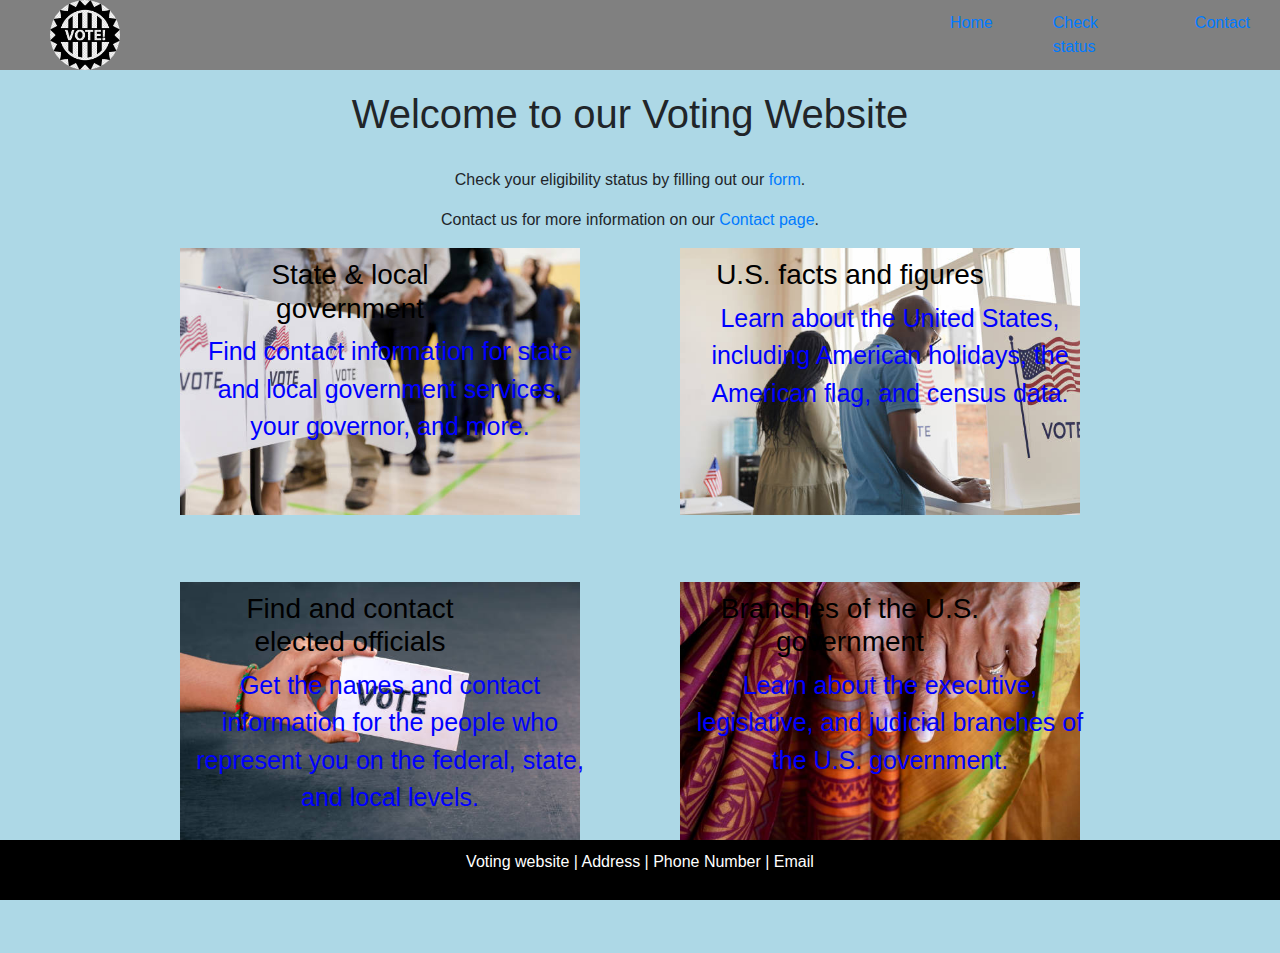
<file: index.html>
<!DOCTYPE html>
<html lang="en">

<head>
  <meta charset="UTF-8" />
  <meta http-equiv="X-UA-Compatible" content="IE=edge" />
  <meta name="viewport" content="width=device-width, initial-scale=1.0" />
  <script src="js/jquery-3.6.4.js"></script>
  <script src="js/script.js"></script>
  <link rel="stylesheet" href="css/bootstrap.css" type="text/css" />
  <link rel="stylesheet" href="css/style.css" type="text/css" />
  <link rel="icon" href="img/logo.jpeg" />
  <title>Voting Website</title>
</head>

<body>
  <nav>
    <img src="/img/logo.jpeg" alt="Logo" />
    <ul>
      <li><a href="/index.html">Home</a></li>
      <li><a href="/landing.html">Check status</a></li>
      <li>
        <a href="https://www.usa.gov/agencies/federal-election-commission">Contact</a>
      </li>
    </ul>
  </nav>
  <div class="container">
    <div class="welcome">
      <h1>Welcome to our Voting Website</h1>
      <p>Check your eligibility status by filling out our <a href="/landing.html">form</a>.</p>
      <p>Contact us for more information on our <a href="/contact.html">Contact page</a>.</p>
    </div>
    <div class="box-container">
      <div class="box">
        <img src="/img/istockphoto-1203196311-612x612.jpg" alt="Box 1">
        <a href="https://www.usa.gov/state-local-governments">
          <h3>State & local government</h3>
          <p>Find contact information for state and local government services, your governor, and more.</p>
        </a>
      </div>
      <div class="box">
        <img src="/img/istockphoto-1272497403-612x612.jpg" alt="Box 2">
        <a href="https://www.usa.gov/facts-figures">
          <h3>U.S. facts and figures</h3>
          <p>Learn about the United States, including American holidays, the American flag, and census data.</p>
        </a>
      </div>
    </div>
    <div class="box-container2">
      <div class="box">
        <img src="/img/istockphoto-1148772322-612x612.jpg" alt="Box 3">
        <a href="https://www.usa.gov/elected-officials">
          <h3>Find and contact elected officials</h3>
          <p>Get the names and contact information for the people who represent you on the federal, state, and local
            levels.</p>
        </a>
      </div>
      <div class="box">
        <img src="/img/istockphoto-1175482282-612x612.jpg" alt="Box 3" />
        <a href="">
          <h3>Branches of the U.S. government</h3>
          <p>Learn about the executive, legislative, and judicial branches of the U.S. government.</p>
        </a>
      </div>
    </div>
  </div>  
    <div class="footer">
      <p>Voting website | Address | Phone Number | Email</p>
    </div>
</body>

</html>
</file>
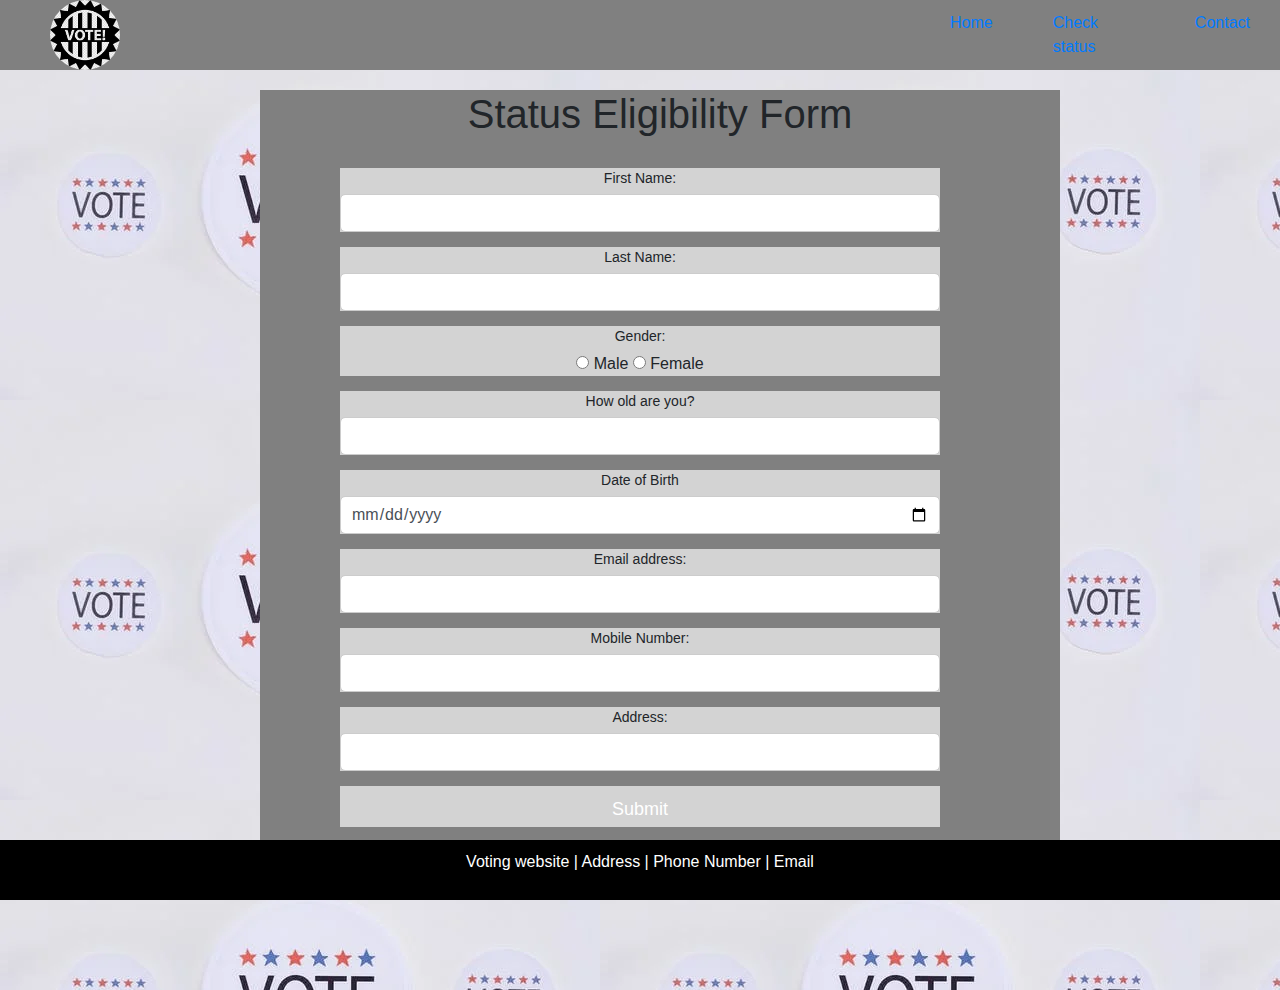
<file: landing.html>
<!DOCTYPE html>
<html lang="en">
  <head>
    <meta charset="UTF-8" />
    <meta http-equiv="X-UA-Compatible" content="IE=edge" />
    <meta name="viewport" content="width=device-width, initial-scale=1.0" />
    <script src="js/jquery-3.6.4.js"></script>
    <script src="js/script.js"></script>
    <link rel="stylesheet" href="css/bootstrap.css" type="text/css" />
    <link rel="stylesheet" href="css/style.css" type="text/css" />
    <link rel="icon" href="img/logo.jpeg" />
    <title>Voting Website || Check your eligibility</title>
  </head>
  
  <body class="background">
    <nav>
      <img src="/img/logo.jpeg" alt="Logo" />
      <ul>
        <li><a href="/index.html">Home</a></li>
        <li><a href="/landing.html">Check status</a></li>
        <li>
          <a href="https://www.usa.gov/agencies/federal-election-commission"
            >Contact</a
          >
        </li>
      </ul>
    </nav>
    <div class="container">
      <form id="age-form">
        <h1>Status Eligibility Form</h1>
        <div class="form-group">
          <label for="name">First Name:</label>
          <input id="name" class="form-control" type="text" required />
        </div>
        <div class="form-group">
          <label for="name1">Last Name:</label>
          <input id="name1" class="form-control" type="text" required />
        </div>
        <div class="form-group">
          <label for="gender">Gender:</label>
          <input type="radio" name="gender" value="male" /> Male
          <input type="radio" name="gender" value="female" /> Female
        </div>
        <div class="form-group">
          <label for="age">How old are you?</label>
          <input type="number" class="form-control" id="age" name="age" />
        </div>
        <div class="form-group">
          <label for="date">Date of Birth</label>
          <input id="date" class="form-control" type="date" />
        </div>
        <div class="form-group">
          <label for="email">Email address:</label>
          <input id="email" class="form-control" type="text" required />
        </div>
        <div class="form-group">
          <label for="number">Mobile Number:</label>
          <input id="number" class="form-control" type="number" required />
        </div>
        <div class="form-group">
          <label for="address">Address:</label>
          <input id="address" class="form-control" type="text" required />
        </div>
        <div class="form-group">
          <input type="submit" class="form-control" value="Submit" />
        </div>
      </form>
    </div>
    <div class="footer">
      <p>Voting website | Address | Phone Number | Email</p>
    </div>
  </body>
</html>
</file>
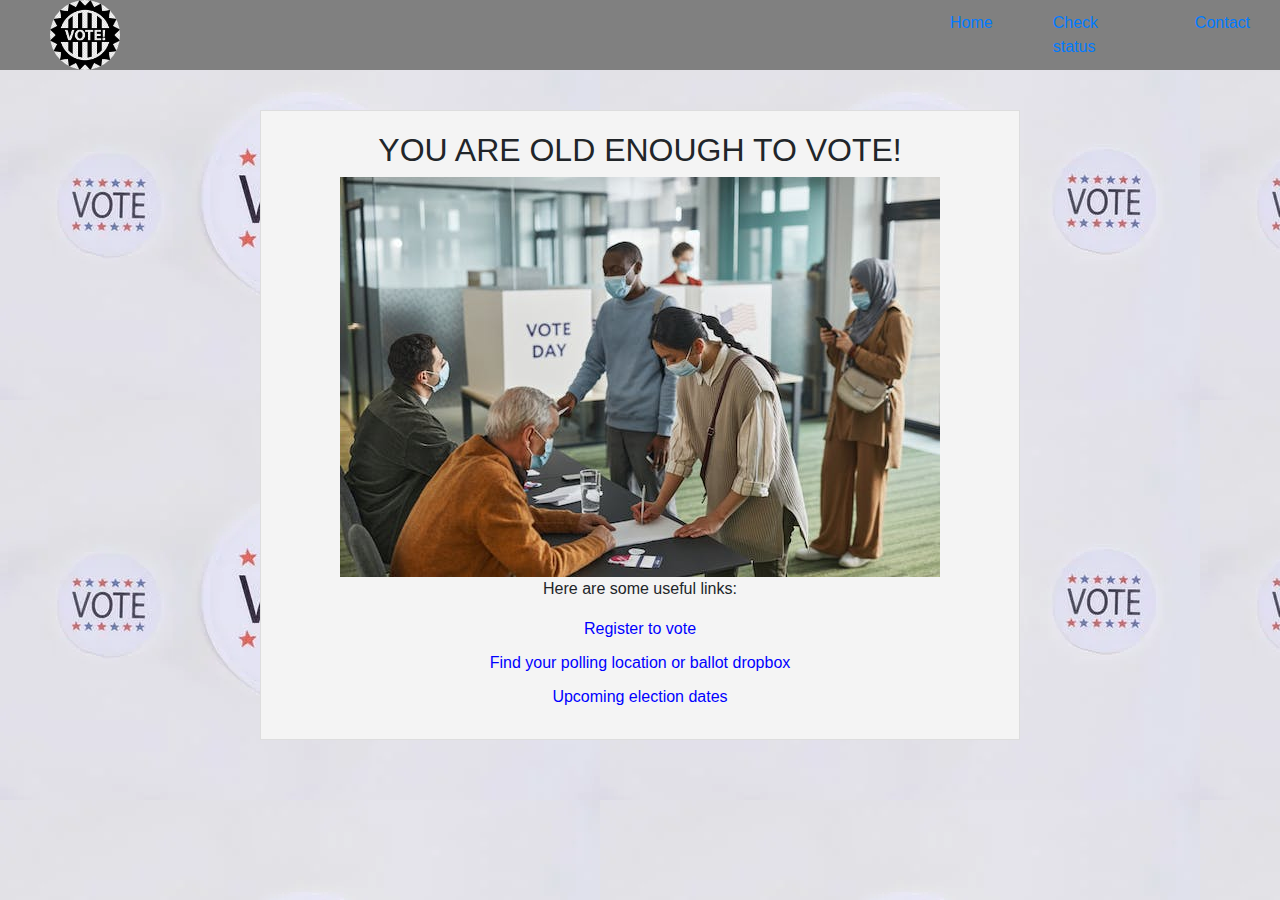
<file: legal.html>
<!DOCTYPE html>
<html lang="en">

<head>
  <meta charset="UTF-8" />
  <meta http-equiv="X-UA-Compatible" content="IE=edge" />
  <meta name="viewport" content="width=device-width, initial-scale=1.0" />
  <script src="js/jquery-3.6.4.js"></script>
  <script src="js/script.js"></script>
  <link rel="stylesheet" href="css/bootstrap.css" type="text/css" />
  <link rel="stylesheet" href="css/style.css" type="text/css" />
  <link rel="icon" href="img/logo.jpeg" />
  <title>Voting Website || You are legally allowed to vote</title>
</head>

<body class="background">
  <nav>
    <img src="/img/logo.jpeg" alt="Logo" />
    <ul>
      <li><a href="/index.html">Home</a></li>
      <li><a href="/landing.html">Check status</a></li>
      <li>
        <a href="https://www.usa.gov/agencies/federal-election-commission">Contact</a>
      </li>
    </ul>
  </nav>
  <div class="container">
    <div id="voter">
      <h2>YOU ARE OLD ENOUGH TO VOTE!</h2>
      <img src="/img/voter.jpeg" alt="Voter" />
      <p>Here are some useful links:</p>
      <ul>
        <li><a href="https://vote.gov/">Register to vote</a></li>
        <li>
          <a href="https://www.usa.gov/election-office">Find your polling location or ballot dropbox</a>
        </li>
        <li>
          <a href="https://www.usa.gov/election-dates">Upcoming election dates</a>
        </li>
      </ul>
    </div>
  </div>
</body>

</html>
</file>
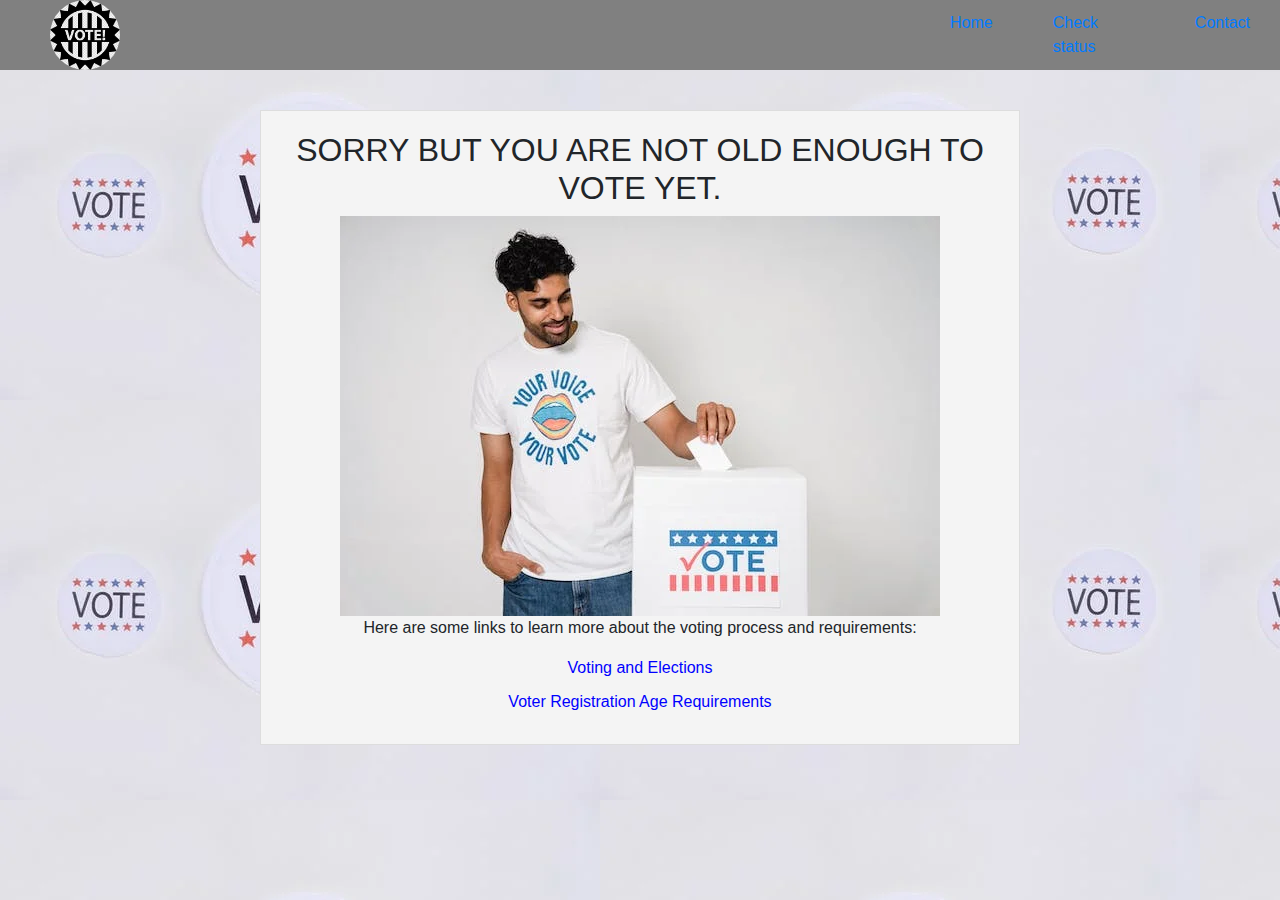
<file: underage.html>
<!DOCTYPE html>
<html lang="en">

<head>
    <meta charset="UTF-8" />
    <meta http-equiv="X-UA-Compatible" content="IE=edge" />
    <meta name="viewport" content="width=device-width, initial-scale=1.0" />
    <script src="js/jquery-3.6.4.js"></script>
    <script src="js/script.js"></script>
    <link rel="stylesheet" href="css/bootstrap.css" type="text/css" />
    <link rel="stylesheet" href="css/style.css" type="text/css" />
    <link rel="icon" href="img/logo.jpeg" />
    <title>Voting Website || Sorry, you're not of legal age to cast your vote</title>
</head>

<body class="background">
    <nav>
        <img src="/img/logo.jpeg" alt="Logo" />
        <ul>
            <li><a href="/index.html">Home</a></li>
            <li><a href="/landing.html">Check status</a></li>
            <li>
                <a href="https://www.usa.gov/agencies/federal-election-commission">Contact</a>
            </li>
        </ul>
    </nav>
    <div class="container">
        <div id="under-18">
            <h2>SORRY BUT YOU ARE NOT OLD ENOUGH TO VOTE YET.</h2>
            <img src="/img/under-18.webp" alt="Under 18" />
            <p>
                Here are some links to learn more about the voting process and
                requirements:
            </p>
            <ul>
                <li><a href="https://www.usa.gov/voting">Voting and Elections</a></li>
                <li>
                    <a href="https://www.usa.gov/voter-registration-age-requirements">Voter Registration Age
                        Requirements</a>
                </li>
            </ul>
        </div>
    </div>
</body>

</html>
</file>
<file: css/style.css>
.background {
  background-image: url(/img/pexels-photo-8846784.webp);
}

body {
  background-color: lightblue;
}

.footer {
  position:  fixed;
  bottom: 0;
  width: 100%;
  background-color: black;
  color: white;
  padding: 10px;
  text-align: center;
}

/* style Nav bar */
nav {
  display: flex;
  gap: 800px;
  align-items: center;
  background-color: gray;
}

nav img {
  width: 70px;
  height: 70px;
  border-radius: 60px;
  margin-left: 50px;
}

nav ul {
  list-style: none;
  margin: 0;
  padding: 0;
  display: flex;
}

nav li {
  margin: 0 30px;
}

nav a {
  text-decoration: none;
}

.container {
  max-width: 800px;
  margin: 0 auto;
  padding: 20px;
  text-align: center;
  padding-bottom: 100px;
}

/* style index.html */
.welcome {
  width: 900px;
  margin-left: -80px;
}

.box-container {
  display: flex;
  gap: 220px;
  margin-left: -140px;
}

.box-container2 {
  display: flex;
  gap: 220px;
  margin-left: -140px;
  margin-top: 100px;
}

div.box h3 {
  margin-left: 80px;
  width: 300px;
  color: black;
}

div.box p {
  margin-left: 70px;
  width: 400px;
  color: blue;
  font-size: 25px;
}

.box {
  width: calc(33.33% - 20px);
  margin-bottom: 20px;
  text-align: center;
}

.box img {
  margin-left: -80px;
  position: absolute;
  z-index: -1;
  width: 400px;
  height: 400px;
  height: auto;
}

.box h3 {
  margin-top: 10px;
}

/* style landing.html */
#age-form {
  background-color: gray;
  width: 800px;
  height: 800px;
}

h1 {
  margin-bottom: 30px;
}

.form-group {
  margin-bottom: 15px;
  margin-left: 80px;
  width: 75%;
  background-color: lightgrey;
}

.form-group label {
  display: block;
  font-size: 14px;
  margin-bottom: 5px;
}

.form-control {
  display: block;
  width: 100%;
  padding: 10px;
  font-size: 16px;
  border: 1px solid #ccc;
  border-radius: 5px;
}

input[type="submit"] {
  display: block;
  width: 100%;
  padding: 10px;
  font-size: 18px;
  background-color: lightgray;
  color: white;
  border: none;
  border-radius: 5px;
}

input[type="submit"]:hover {
  background-color: #3e8e41;
}

/* style legal.html & underage.html */
#voter, #under-18 {
  background-color: #f4f4f4;
  border: 1px solid #ddd;
  padding: 20px;
  margin-top: 20px;
}

#voter h2, #under-18 h2 {
  margin-top: 0;
}

#voter ul, #under-18 ul {
  list-style: none;
  margin: 0;
  padding: 0;
}

#voter li, #under-18 li {
  margin-bottom: 10px;
}

#voter a, #under-18 a {
  color: blue;
}

#voter img, #under-18 img {
  max-width: 100%;
  height: auto;
}
</file>
